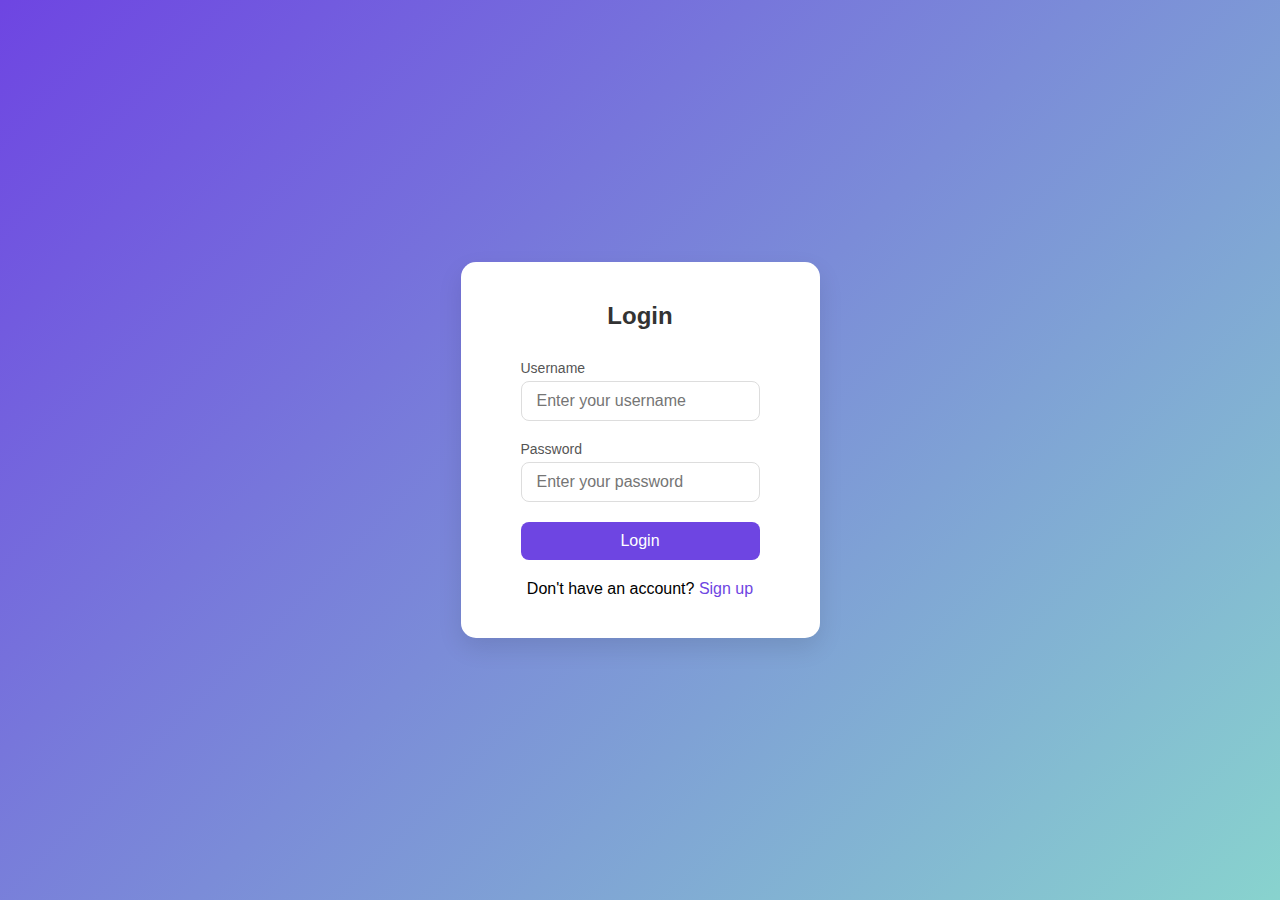
<file: portfolio/FROM LOGIN/FORM LOGIN.html>
<!DOCTYPE html> 
<html lang="en">
<head>
    <meta charset="UTF-8">
    <meta name="viewport" content="width=device-width, initial-scale=1.0">
    <title>Fiqri - From login</title>
    <link rel="stylesheet" href="outfit.css">
</head>
<body>
    <div class="login-container">
        <form class="login-form">
            <h2>Login</h2>
            <div class="input-group">
                <label for="username">Username</label>
                <input type="text" id="username" placeholder="Enter your username" required>
            </div>
            <div class="input-group">
                <label for="password">Password</label>
                <input type="password" id="password" placeholder="Enter your password" required>
            </div>
            <button type="submit">Login</button>
            <p class="signup-text">Don't have an account? <a href="#">Sign up</a></p>
        </form>
    </div>
</body>
</html>
</file>
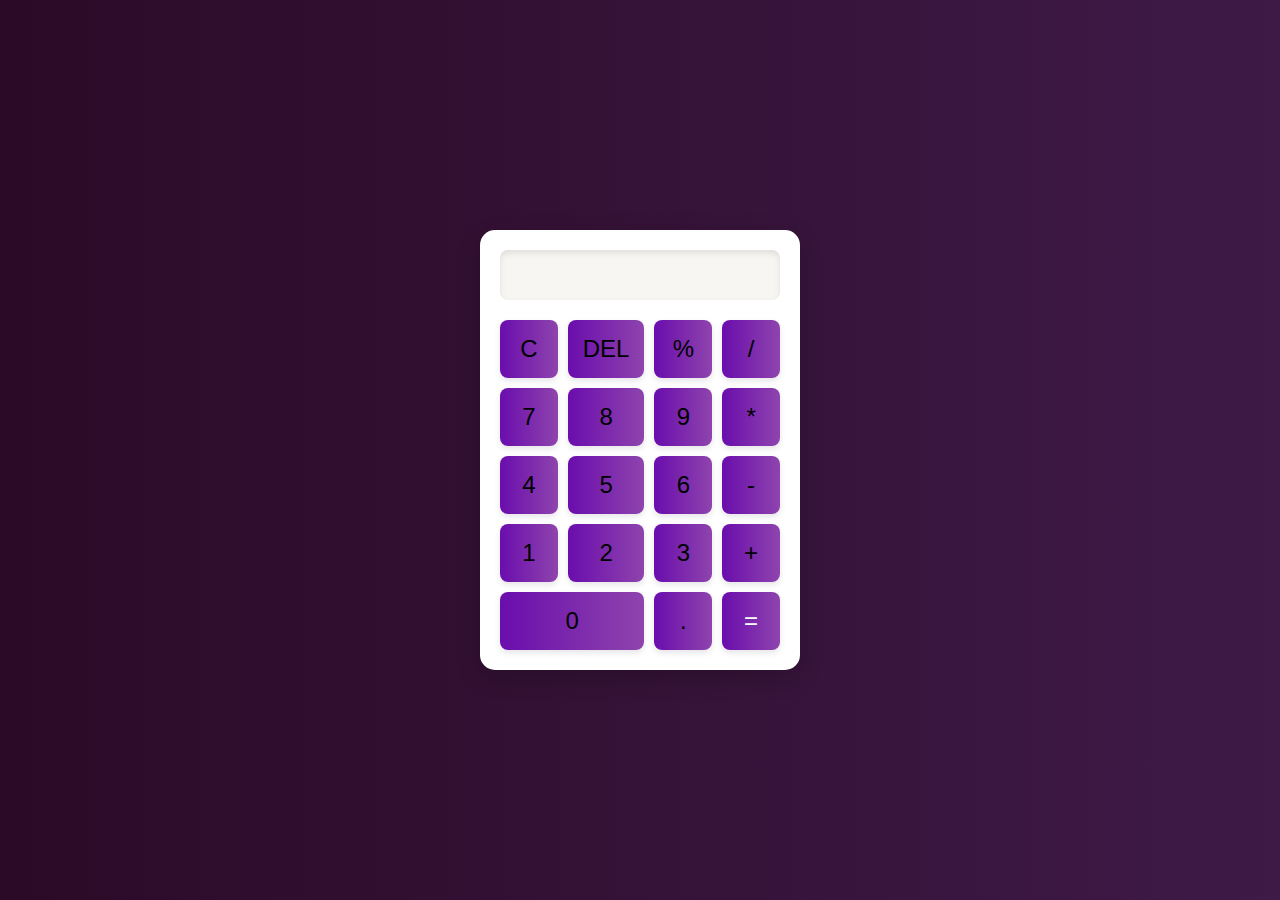
<file: portfolio/kalkulator/kalkulator.html>
<!DOCTYPE html>
<html lang="en">
<head>
  <meta charset="UTF-8">
  <meta name="viewport" content="width=device-width, initial-scale=1.0">
  <title>Fiqri - Kalkulator</title>
  <link rel="stylesheet" href="outfit.css">
</head>
<body>
  <div class="calculator">
    <div class="display">
      <input type="text" id="result" disabled />
    </div>
    <div class="buttons">
      <button onclick="clearScreen()">C</button>
      <button onclick="deleteLast()">DEL</button>
      <button onclick="insert('%')">%</button>
      <button onclick="insert('/')">/</button>
      <button onclick="insert('7')">7</button>
      <button onclick="insert('8')">8</button>
      <button onclick="insert('9')">9</button>
      <button onclick="insert('*')">*</button>
      <button onclick="insert('4')">4</button>
      <button onclick="insert('5')">5</button>
      <button onclick="insert('6')">6</button>
      <button onclick="insert('-')">-</button>
      <button onclick="insert('1')">1</button>
      <button onclick="insert('2')">2</button>
      <button onclick="insert('3')">3</button>
      <button onclick="insert('+')">+</button>
      <button onclick="insert('0')" class="zero">0</button>
      <button onclick="insert('.')">.</button>
      <button onclick="calculate()" class="equal">=</button>
    </div>
  </div>
  <script src="app.js"></script>
</body>
</html>
</file>
<file: portfolio/FROM LOGIN/outfit.css>
* {
    margin: 0;
    padding: 0;
    box-sizing: border-box;
}

body {
    font-family: 'Poppins', sans-serif;
    background: linear-gradient(135deg, #6e45e2, #88d3ce);
    display: flex;
    justify-content: center;
    align-items: center;
    height: 100vh;
}

.login-container {
    background-color: #fff;
    padding: 40px 60px;
    border-radius: 15px;
    box-shadow: 0 10px 25px rgba(0, 0, 0, 0.1);
}

.login-form h2 {
    text-align: center;
    margin-bottom: 30px;
    color: #333;
}

.input-group {
    margin-bottom: 20px;
}

.input-group label {
    display: block;
    font-size: 14px;
    margin-bottom: 5px;
    color: #555;
}

.input-group input {
    width: 100%;
    padding: 10px 15px;
    font-size: 16px;
    border: 1px solid #ddd;
    border-radius: 8px;
    transition: 0.3s ease;
}

.input-group input:focus {
    border-color: #6e45e2;
    outline: none;
    box-shadow: 0 0 8px rgba(110, 69, 226, 0.3);
}

button {
    width: 100%;
    padding: 10px 0;
    background-color: #6e45e2;
    color: white;
    font-size: 16px;
    border: none;
    border-radius: 8px;
    cursor: pointer;
    transition: 0.3s ease;
}

button:hover {
    background-color: #5a37c7;
}

.signup-text {
    text-align: center;
    margin-top: 20px;
}

.signup-text a {
    color: #6e45e2;
    text-decoration: none;
}

.signup-text a:hover {
    text-decoration: underline;
}
</file>
<file: portfolio/kalkulator/outfit.css>
* {
  margin: 0;
  padding: 0;
  box-sizing: border-box;
}

body {
  font-family: 'Arial', sans-serif;
  display: flex;
  justify-content: center;
  align-items: center;
  height: 100vh;
  background: linear-gradient(to right, #2b0a27, #3e1a47); /* Gradient from a dark purple to a darker shade */
}


.calculator {
  width: 320px;
  padding: 20px;
  background-color: #fff;
  border-radius: 15px;
  box-shadow: 0 8px 25px rgba(0, 0, 0, 0.2);
}

.display {
  margin-bottom: 20px;
}

.display input {
  width: 100%;
  height: 50px;
  font-size: 2rem;
  text-align: right;
  padding: 10px;
  border: none;
  border-radius: 8px;
  background: #f7f6f3;
  box-shadow: inset 0 3px 6px rgba(0, 0, 0, 0.1);
}

.buttons {
  display: grid;
  grid-template-columns: repeat(4, 1fr);
  gap: 10px;
}

button {
  width: 100%;
  padding: 15px;
  font-size: 1.5rem;
  border: none;
  border-radius: 8px;
  background: linear-gradient(to right, #6a0dad, #8e44ad); /* Gradient for button background */
  box-shadow: 0 3px 6px rgba(2, 14, 49, 0.1);
  cursor: pointer;
  transition: background-color 0.2s ease;
}

button:hover {
  background: linear-gradient(to right, #8e44ad, #6a0dad); /* Reverse gradient on hover */
}

button:active {
  background-color: #667b8f; /* Keep the active color solid for clarity */
}

.equal {
  background-color: #1f291f;
  color: #fff;
}

.equal:hover {
  background-color: #272419f3;
}

.zero {
  grid-column: span 2;
}
</file>
